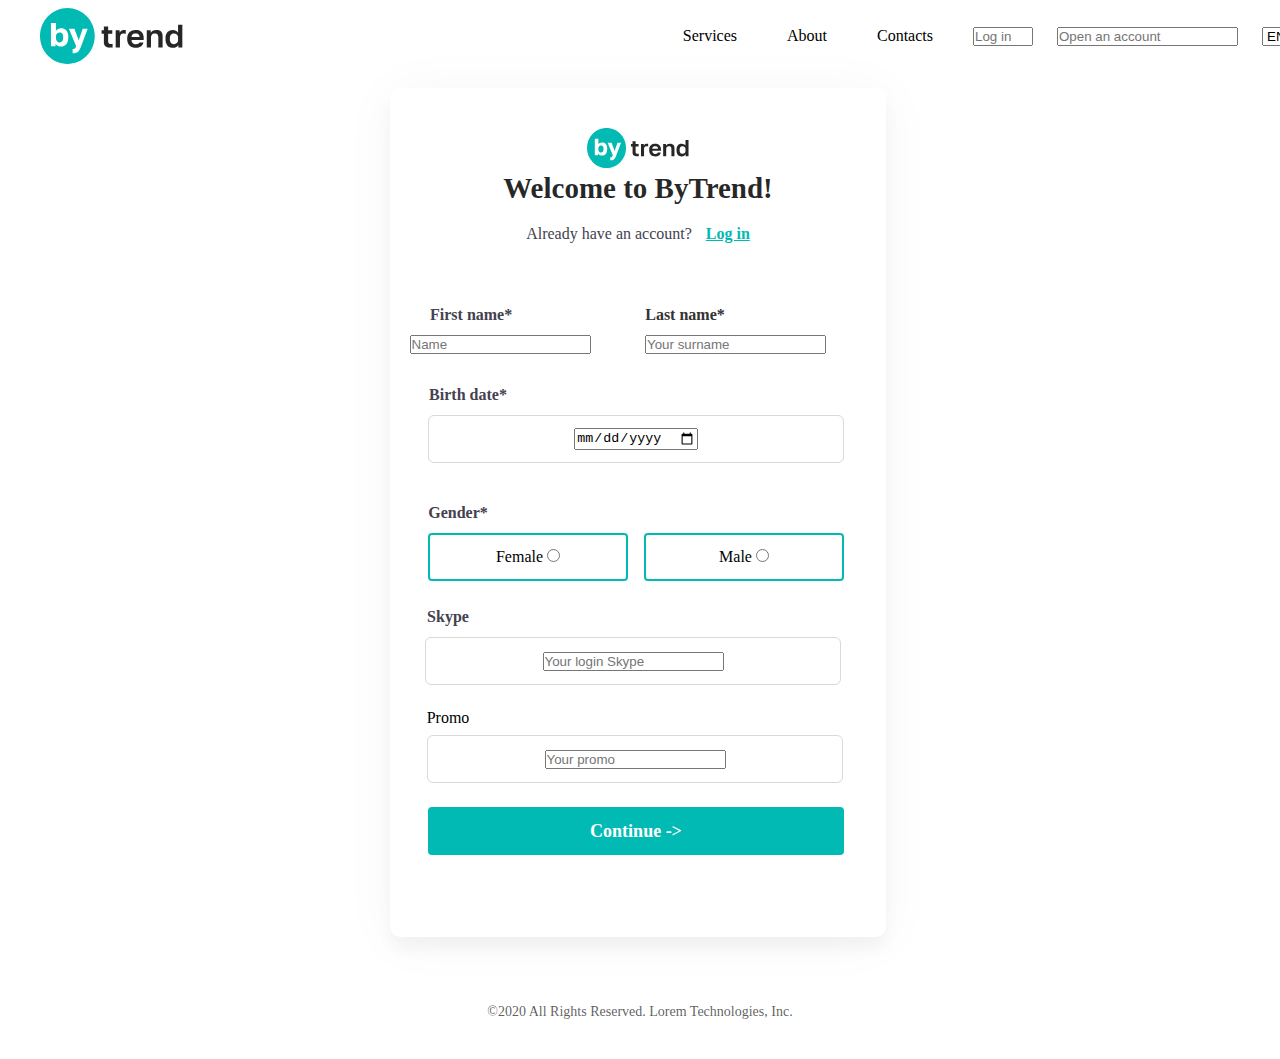
<file: index.html>
<!DOCTYPE html>
<html lang="en">
  <head>
    <meta charset="UTF-8" />
    <meta name="viewport" content="width=device-width, initial-scale=1.0" />
    <title>Document</title>
    <link rel="stylesheet" href="./css/style.css" />
  </head>
  <body>
    <div class="container">
      <div class="nav">
        <img src="./images/foto-1.svg" alt="foto1" />
        <div class="mini">
          <p>Services</p>
          <p>About</p>
          <p>Contacts</p>
        </div>
        <div class="mini2">
          <form>
            <label for="Log in"></label>
            <input class="inp" type="Log in" placeholder="Log in" />
            <label for="Open an account"></label>
            <input
              class="inp2"
              type="Open an account"
              placeholder="Open an account"
            />
            <select class="" name="lang" id="lang">
              <option value="English">EN</option>
              <option value="Russian">Rus</option>
            </select>
          </form>
        </div>
      </div>
      <div class="big">
        <img class="i1" src="./images/foto-1.svg" alt="" />
        <h1 class="h1">Welcome to ByTrend!</h1>
        <div class="mini3">
          <p class="p1">Already have an account?</p>
          <a class="a1" href="./pages/third.html">Log in</a>
        </div>
        <div class="big1">
          <p class="p2">First name*</p>
          <p class="p3">Last name*</p>
        </div>
        <div class="lab">
          <form class="form1">
            <label for="Name"></label>
            <input type="Name" placeholder="Name" />
          </form>
          <form class="form2">
            <label for="Your surname"></label>
            <input type="Your surname" placeholder="Your surname" />
          </form>
        </div>
        <div class="data">
          <p class="p4">Birth date*</p>
          <form class="form3">
            <label for="Date"></label>
            <input type="Date" />
          </form>
        </div>
        <p class="p5">Gender*</p>
        <div class="gender">
          <div class="Female">
            <form>
              <label for="Female">Female</label>
              <input type="radio" />
            </form>
          </div>
          <div class="Male">
            <form>
              <label for="Male">Male</label>
              <input type="radio" />
            </form>
          </div>
        </div>
        <div class="d1">
          <p class="p6">Skype</p>
          <form class="form4">
            <label for="Skype"></label>
            <input type="Skype" placeholder="Your login Skype" />
          </form>
        </div>
        <div class="d2">
          <p class="p7">Promo</p>
          <form class="form5">
            <label for="Promo"></label>
            <input type="Promo" placeholder="Your promo" />
          </form>
        </div>
        <div class="d3">
          <a class="a2" href="./pages/second.html">Continue -></a>
        </div>
      </div>
      <p class="p8">©2020 All Rights Reserved. Lorem Technologies, Inc.</p>
      <br />
      <br />
    </div>
  </body>
</html>
</file>
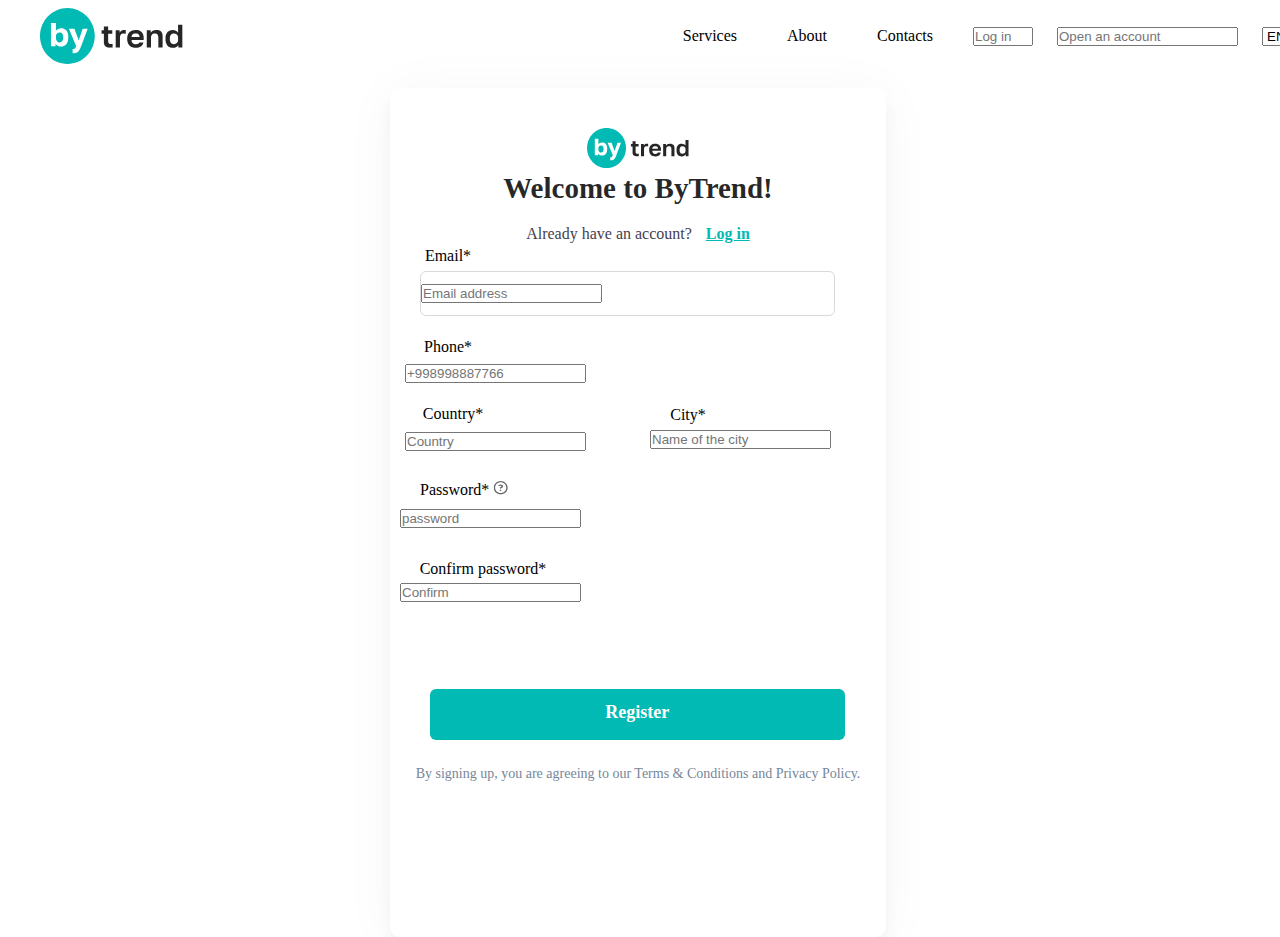
<file: pages/second.html>
<!DOCTYPE html>
<html lang="en">
  <head>
    <meta charset="UTF-8" />
    <meta name="viewport" content="width=device-width, initial-scale=1.0" />
    <title>Document</title>
    <link rel="stylesheet" href="../css/style.css" />
  </head>
  <body>
    <div class="container">
      <div class="nav">
        <img src="../images/foto-1.svg" alt="foto1" />
        <div class="mini">
          <p>Services</p>
          <p>About</p>
          <p>Contacts</p>
        </div>
        <div class="mini2">
          <form>
            <label for="Log in"></label>
            <input class="inp" type="Log in" placeholder="Log in" />
            <label for="Open an account"></label>
            <input
              class="inp2"
              type="Open an account"
              placeholder="Open an account"
            />
            <select class="" name="lang" id="lang">
              <option value="English">EN</option>
              <option value="Russian">Rus</option>
            </select>
          </form>
        </div>
      </div>
      <div class="big">
        <img class="i1" src="../images/foto-1.svg" alt="" />
        <h1 class="h1">Welcome to ByTrend!</h1>
        <div class="mini3">
          <p class="p1">Already have an account?</p>
          <a class="a1" href="./pages/third.html">Log in</a>
        </div>
        <div>
          <p class="p9">Email*</p>
          <form class="form6">
            <label for="Email"></label>
            <input type="Email" placeholder="Email address" />
          </form>
        </div>
        <div class="d4">
          <p class="p10">Phone*</p>
          <form class="form7">
            <label for="Phone"></label>
            <input type="Phone" placeholder="+998998887766" />
          </form>
        </div>
        <div class="d5">
          <p class="p11">Country*</p>
          <div class="d6">
            <label for="region"></label>
            <input
              list="reg"
              type="text"
              name="region"
              id="region"
              placeholder="Country"
            />
            <datalist id="reg">
              <option value="Uzbekistan" />
              <option value="Russia" />
              <option value="Europa" />
              <option value="USA" />
            </datalist>
          </div>
          <div class="d7">
            <p class="p12">City*</p>
            <div class="d8">
              <label for="region"></label>
              <input
                list="reg"
                type="text"
                name="city"
                id="re"
                placeholder="Name of the city"
              />
              <datalist id="re">
                <option value="Tashkent" />
                <option value="Andijon" />
                <option value="Samarqand" />
                <option value="Surxondaryo" />
                <option value="Namangan" />
                <option value="Qashqadaryo" />
              </datalist>
            </div>
          </div>
        </div>
        <div class="d9">
          <p>Password*</p>
          <svg
            xmlns="http://www.w3.org/2000/svg"
            width="17"
            height="16"
            viewBox="0 0 17 16"
            fill="none"
          >
            <g clip-path="url(#clip0_14_0)">
              <path
                fill-rule="evenodd"
                clip-rule="evenodd"
                d="M0.718323 6.64207C0.718323 10.2887 3.84129 13.245 7.69367 13.245C11.5461 13.245 14.669 10.2887 14.669 6.64207C14.669 2.9954 11.5461 0.0391846 7.69367 0.0391846C3.84129 0.0391846 0.718323 2.9954 0.718323 6.64207ZM2.11339 6.64207C2.11339 3.72473 4.61177 1.35976 7.69367 1.35976C10.7756 1.35976 13.274 3.72473 13.274 6.64207C13.274 9.55941 10.7756 11.9244 7.69367 11.9244C4.61177 11.9244 2.11339 9.55941 2.11339 6.64207ZM8.07564 7.34594C8.03658 7.58628 7.8315 7.79889 7.5483 7.79889H7.47018C7.18698 7.79889 6.98191 7.59553 6.94284 7.34594L6.84519 6.71734C6.79636 6.41229 6.98191 6.19968 7.2944 6.1627C8.144 6.06102 8.53462 5.81143 8.53462 5.35847V5.33998C8.53462 4.924 8.20259 4.68365 7.63619 4.68365C7.21628 4.68365 6.85495 4.80383 6.5034 5.05341C6.38621 5.13661 6.22996 5.20132 6.06395 5.20132C5.69286 5.20132 5.38036 4.90551 5.38036 4.55424C5.38036 4.3786 5.45849 4.19372 5.63427 4.05506C6.15184 3.64832 6.80613 3.38949 7.66549 3.38949C9.07172 3.38949 10.0287 4.07355 10.0287 5.303V5.32149C10.0287 6.49548 9.16938 6.97617 8.10494 7.17954L8.07564 7.34594ZM6.62058 9.21323V9.19474C6.62058 8.75103 6.98191 8.409 7.47018 8.409C7.95845 8.409 8.31978 8.75103 8.31978 9.19474V9.21323C8.31978 9.65695 7.95845 9.99898 7.47018 9.99898C6.98191 9.99898 6.62058 9.65695 6.62058 9.21323Z"
                fill="black"
                fill-opacity="0.6"
              />
            </g>
            <defs>
              <clipPath id="clip0_14_0">
                <rect
                  width="15.9437"
                  height="15.0923"
                  fill="white"
                  transform="translate(0.718323 0.0391846)"
                />
              </clipPath>
            </defs>
          </svg>
        </div>
        <form>
          <div class="password-field">
            <label for="password"></label>
            <input
              type="password"
              id="password"
              name="password"
              placeholder="password"
            />
            <i class="bi bi-eye-slash" id="togglePassword"></i>
          </div>
        </form>
        <div class="d10">
          <p class="p13">Confirm password*</p>
          <form class="form8">
            <label for="password"></label>
            <input type="password" placeholder="Confirm" />
          </form>
        </div>
        <div class="regis">
          <a class="h2" href="../index.html">Register</a>
        </div>
        <p class="p14">
          By signing up, you are agreeing to our Terms & Conditions and Privacy
          Policy.
        </p>
      </div>
    </div>
  </body>
</html>
</file>
<file: css/style.css>
* {
  margin: 0;
  padding: 0;
  box-sizing: border-box;
}
.container {
  max-width: 1240px;
  margin: 0 auto;
  padding: 0 20px;
}
.nav {
  fill: #fff;
  width: 1366px;
  height: 56px;
  flex-shrink: 0;

  margin-top: 8px;
  display: flex;
}
.mini {
  display: flex;
  margin-top: 19px;
  margin-left: 500px;
  gap: 50px;
}
.mini2 {
  display: flex;
  margin-top: 19px;
}
.inp {
  width: 60px;
  margin-left: 40px;
}
.inp2 {
  margin-left: 20px;
  margin-right: 20px;
}
.big {
  border-radius: 10px;
  background: var(--White, #fff);
  box-shadow: 0px 4px 56px 0px rgba(0, 0, 0, 0.04),
    0px 12px 16px 0px rgba(0, 0, 0, 0.04);
  width: 496px;
  height: 849px;
  flex-shrink: 0;
  margin-top: 24px;
  margin-left: 350px;
  text-align: center;
}
.i1 {
  margin-top: 40px;
}
.h1 {
  color: rgba(0, 0, 0, 0.85);
  font-family: Segoe UI;
  font-size: 29px;
  font-style: normal;
  font-weight: 700;
  line-height: normal;
}
.mini3 {
  display: flex;
  justify-content: center;
  margin-top: 16px;
  gap: 14px;
}
.p1 {
  color: #444150;
  font-family: ?????;
  font-size: 16px;
  font-style: normal;
  font-weight: 400;
  line-height: 26px; /* 162.5% */
}
.a1 {
  color: var(--01-bab-3, #01bab3);
  font-family: Segoe UI;
  font-size: 16px;
  font-style: normal;
  font-weight: 600;
  line-height: 26px;
}
.big1 {
  display: flex;
  margin-top: 56px;
  margin-left: 40px;
}
.p2 {
  color: #444150;
  font-family: Segoe UI;
  font-size: 16px;
  font-style: normal;
  font-weight: 600;
  line-height: 24px;
}
.p3 {
  color: #333;
  font-family: Segoe UI;
  font-size: 16px;
  font-style: normal;
  font-weight: 600;
  line-height: 24px; /* 150% */
  margin-left: 133px;
}
.lab {
  display: flex;
}
.form1 {
  width: 200px;
  height: 48px;
  flex-shrink: 0;
  margin-left: 10px;
  margin-top: 8px;
}
.form2 {
  margin-top: 8px;
  margin-left: 45px;
}
.p4 {
  color: #444150;
  font-family: Segoe UI;
  font-size: 16px;
  font-style: normal;
  font-weight: 600;
  line-height: 24px; /* 150% */
  margin-left: -340px;
}

.form3 {
  width: 416px;
  height: 48px;
  flex-shrink: 0;
  border-radius: 6px;
  border: 1px solid #d9d9d9;
  background: #fff;
  margin-left: 38px;
  display: flex;
  align-items: center;
  justify-content: center;
  margin-top: 8px;
}

.p5 {
  color: #444150;
  font-family: Segoe UI;
  font-size: 16px;
  font-style: normal;
  font-weight: 600;
  line-height: 24px;
  margin-left: -360px;
  margin-top: 38px;
}
.Female {
  width: 200px;
  height: 48px;
  flex-shrink: 0;
  border-radius: 4px;
  border: 2px solid var(--01-bab-3, #01bab3);
  background: #fff;
  margin-left: 38px;
  display: flex;
  align-items: center;
  justify-content: center;
}

.Male {
  border-radius: 4px;
  border: 2px solid var(--01-bab-3, #01bab3);
  background: #fff;
  width: 200px;
  height: 48px;
  flex-shrink: 0;
  display: flex;
  justify-content: center;
  align-items: center;
}
.gender {
  display: flex;
  gap: 16px;
  margin-top: 8px;
}
.p6 {
  color: #444150;
  font-family: Segoe UI;
  font-size: 16px;
  font-style: normal;
  font-weight: 600;
  line-height: 24px; /* 150% */
  margin-top: 24px;
}
.d1 {
  margin-left: -380px;
}
.form4 {
  margin-left: 415px;
  margin-top: 8px;
  border-radius: 6px;
  border: 1px solid #d9d9d9;
  background: #fff;
  width: 416px;
  height: 48px;
  flex-shrink: 0;
  display: flex;
  justify-content: center;
  align-items: center;
}
.p7 {
  margin-top: 24px;
  margin-left: -380px;
}

.form5 {
  margin-left: 37px;
  margin-top: 8px;
  border-radius: 6px;
  border: 1px solid #d9d9d9;
  background: #fff;
  width: 416px;
  height: 48px;
  flex-shrink: 0;
  display: flex;
  justify-content: center;
  align-items: center;
}
.d3 {
  width: 416px;
  height: 48px;
  flex-shrink: 0;
  border-radius: 4px;
  background: var(--01-bab-3, #01bab3);
  margin-left: 38px;
  margin-top: 24px;
  display: flex;
  justify-content: center;
  align-items: center;
}
.a2 {
  text-decoration: none;
  color: var(--ffffff, #fff);
  text-align: center;
  font-family: Segoe UI;
  font-size: 18px;
  font-style: normal;
  font-weight: 600;
  line-height: normal;
}
.p8 {
  color: rgba(0, 0, 0, 0.65);
  text-align: center;
  font-family: ?????;
  font-size: 14px;
  font-style: normal;
  font-weight: 400;
  line-height: 22px; /* 157.143% */
  margin-top: 64px;
}
.p9 {
  margin-left: -380px;
}
.form6 {
  margin-top: 6px;
  display: flex;
  align-items: center;
  margin-left: 30px;
  border-radius: 6px;
  border: 1px solid #d9d9d9;
  background: #fff;
  width: 414.535px;
  height: 45.277px;
  flex-shrink: 0;
}
.p10 {
  margin-top: 22px;
  margin-left: -380px;
}
.form7 {
  margin-top: 8px;
  margin-left: -285px;
}
.p11 {
  margin-left: -370px;
  margin-top: 22px;
}
.d6 {
  margin-left: -285px;
  margin-top: 9px;
}
.p12 {
  margin-left: 100px;
  margin-top: -45px;
}
.d8 {
  margin-top: 6px;
  margin-left: 205px;
}
.d9 {
  display: flex;
  margin-left: 30px;
  margin-top: 32px;
  gap: 4px;
}
.password-field {
  position: relative;
  display: inline-block;
  margin-left: -295px;
  margin-top: 10px;
}

#togglePassword {
  cursor: pointer;
  position: absolute;
  top: 25px;
  right: 6px;
}
.p13 {
  margin-left: -310px;
  margin-top: 32px;
}
.form8 {
  margin-top: 5px;
  margin-left: -295px;
}
.regis {
  width: 414.535px;
  height: 51.183px;
  flex-shrink: 0;
  border-radius: 6px;
  background: var(--01-bab-3, #01bab3);
  margin-top: 87px;
  margin-left: 40px;
  display: flex;
  justify-content: center;
  align-items: center;
}
.h2 {
  color: var(--ffffff, #fff);
  text-align: center;
  font-family: Segoe UI;
  font-size: 18px;
  font-style: normal;
  font-weight: 600;
  line-height: normal;
  width: 66.764px;
  height: 25.591px;
  flex-shrink: 0;
  text-decoration: none;
}
.p14 {
  margin-top: 23px;
  color: #778699;
  text-align: center;
  font-family: ?????;
  font-size: 14px;
  font-style: normal;
  font-weight: 400;
  line-height: 22px; /* 157.143% */
}
</file>
